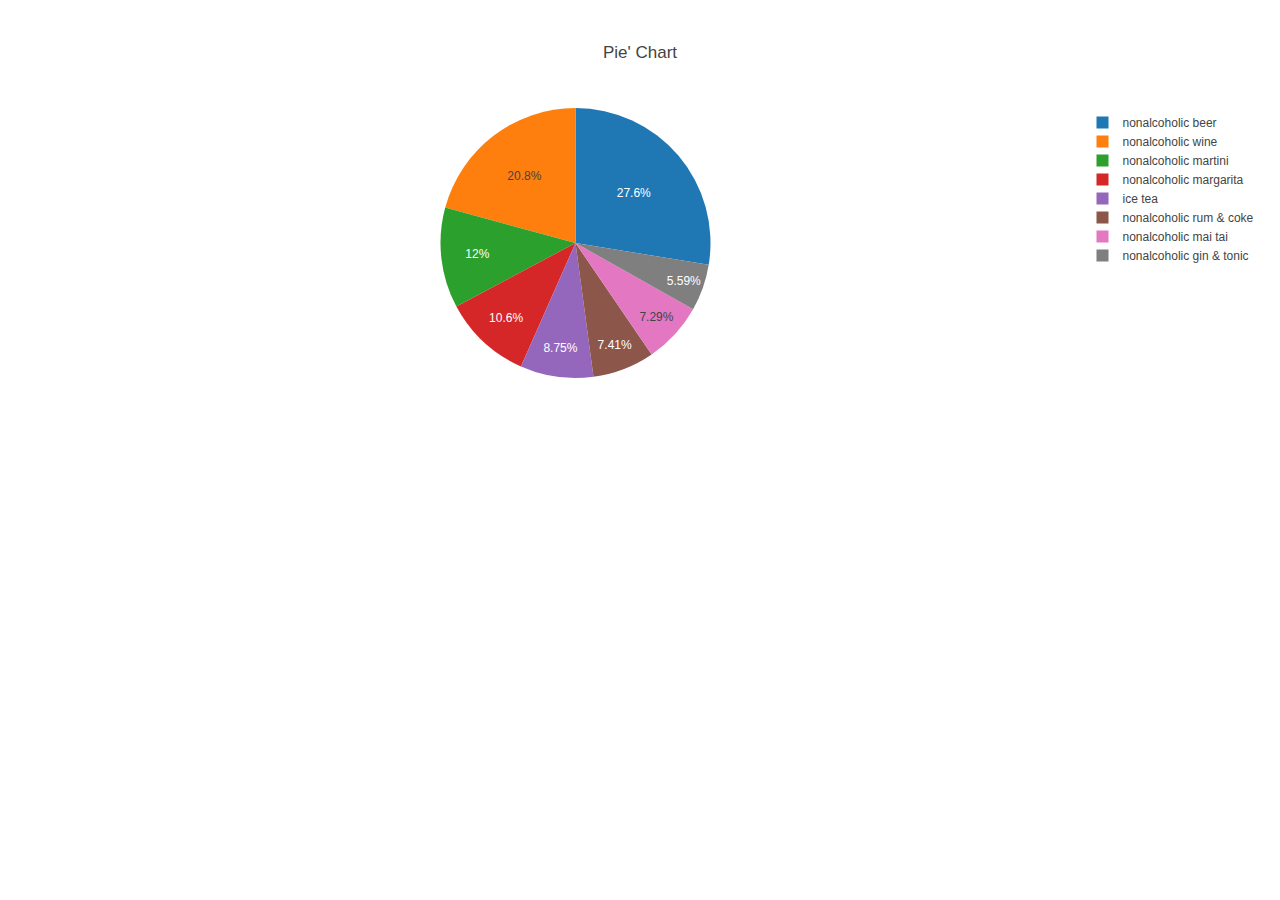
<file: Examples/data-12-1-2-resources/data-12-1-2-resources/index.html>
<!DOCTYPE html>
<html lang="en">
<head>
    <meta charset="UTF-8">
    <meta name="viewport" content="width=device-width, initial-scale=1.0">
    <meta http-equiv="X-UA-Compatible" content="ie=edge">
    <title>Basic Charts</title>
    <script src="https://cdn.plot.ly/plotly-latest.min.js"></script>
</head>
<body>
    <div id="plotArea"></div>
    <script src="plots.js"></script>
</body>
</html>
</file>
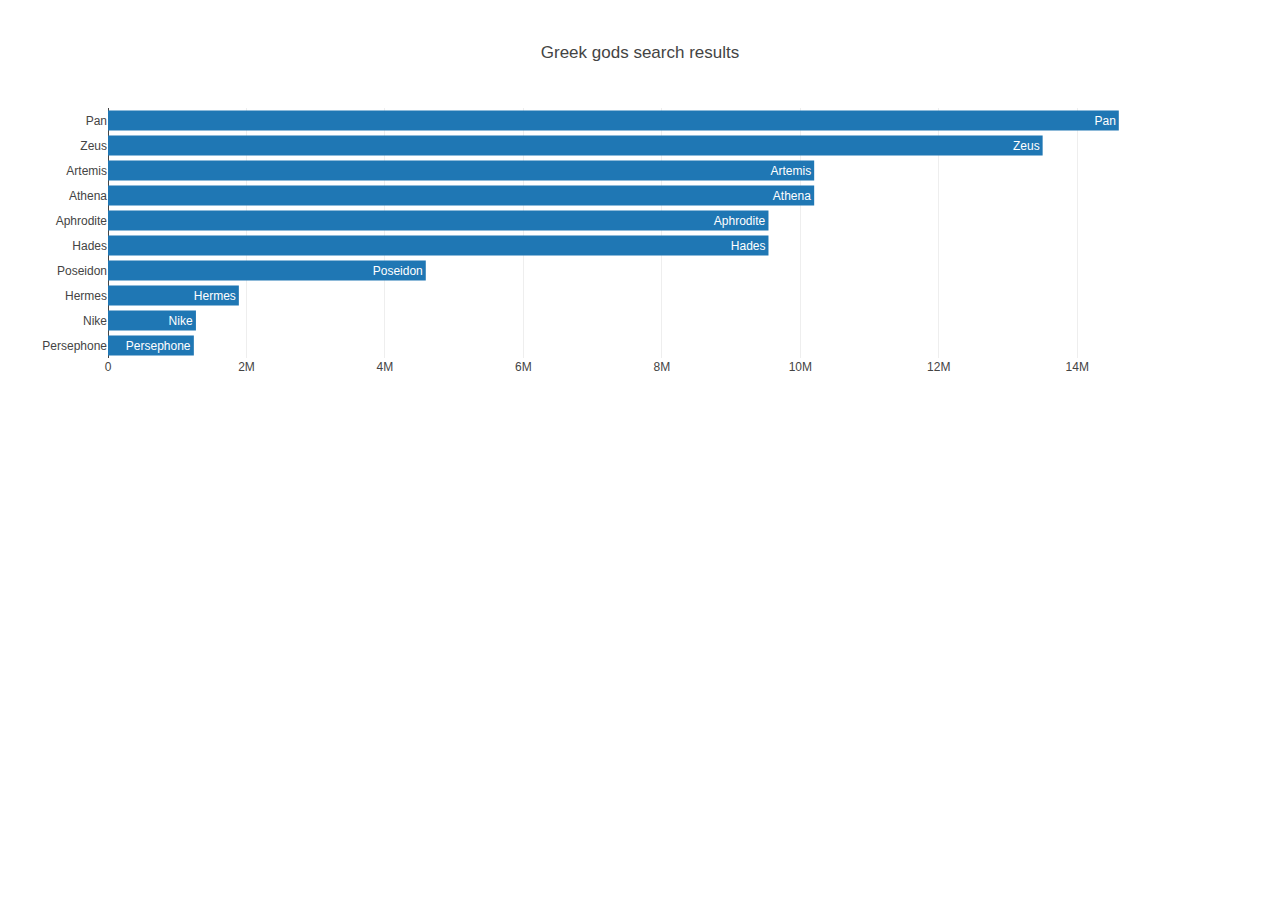
<file: Examples/data-12-5-1-resources/data-12-5-1-resources/index.html>
<!DOCTYPE html>
<html lang="en">
<head>
    <meta charset="UTF-8">
    <meta name="viewport" content="width=device-width, initial-scale=1.0">
    <meta http-equiv="X-UA-Compatible" content="ie=edge">
    <title>Greek gods</title>
    <script src="https://cdn.plot.ly/plotly-latest.min.js"></script>
</head>
<body>
    <div id="plot"></div>
    <script src="data.js"></script>
    <script src="plots.js"></script>
</body>
</html>
</file>
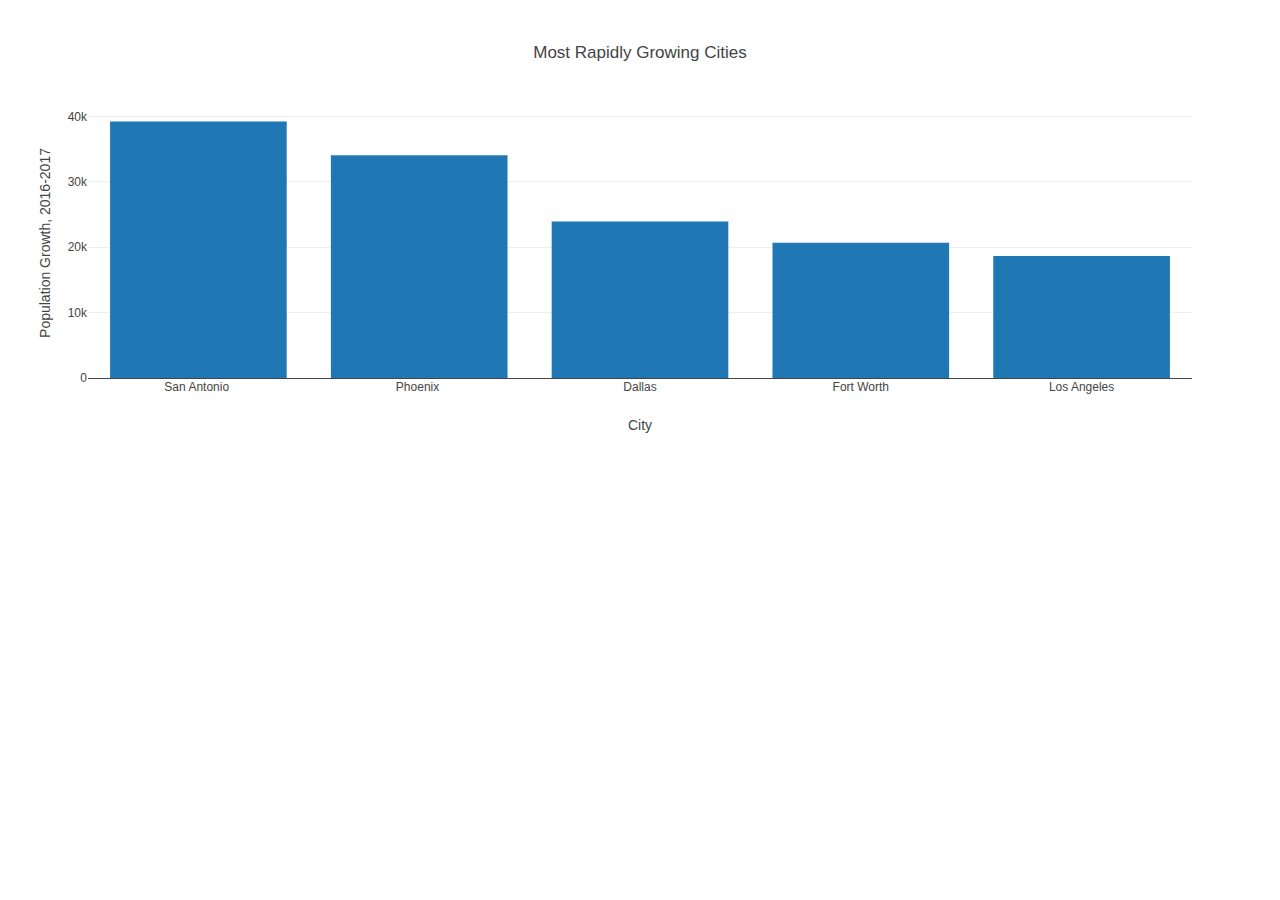
<file: Examples/data-12-2-2-resources/data-12-2-2-resources/index2.html>
<!DOCTYPE html>
<html lang="en">
<head>
  <meta charset="UTF-8">
  <meta name="viewport" content="width=device-width, initial-scale=1.0">
  <meta http-equiv="X-UA-Compatible" content="ie=edge">
  <title>Fast-Growing Cities 2016-2017</title>
  <script src="https://cdn.plot.ly/plotly-latest.min.js"></script>
</head>
<body>
  <div id="bar-plot"></div>
  <script src="data.js"></script>
  <script src="plot.js"></script>
</body>
</html>
</file>
